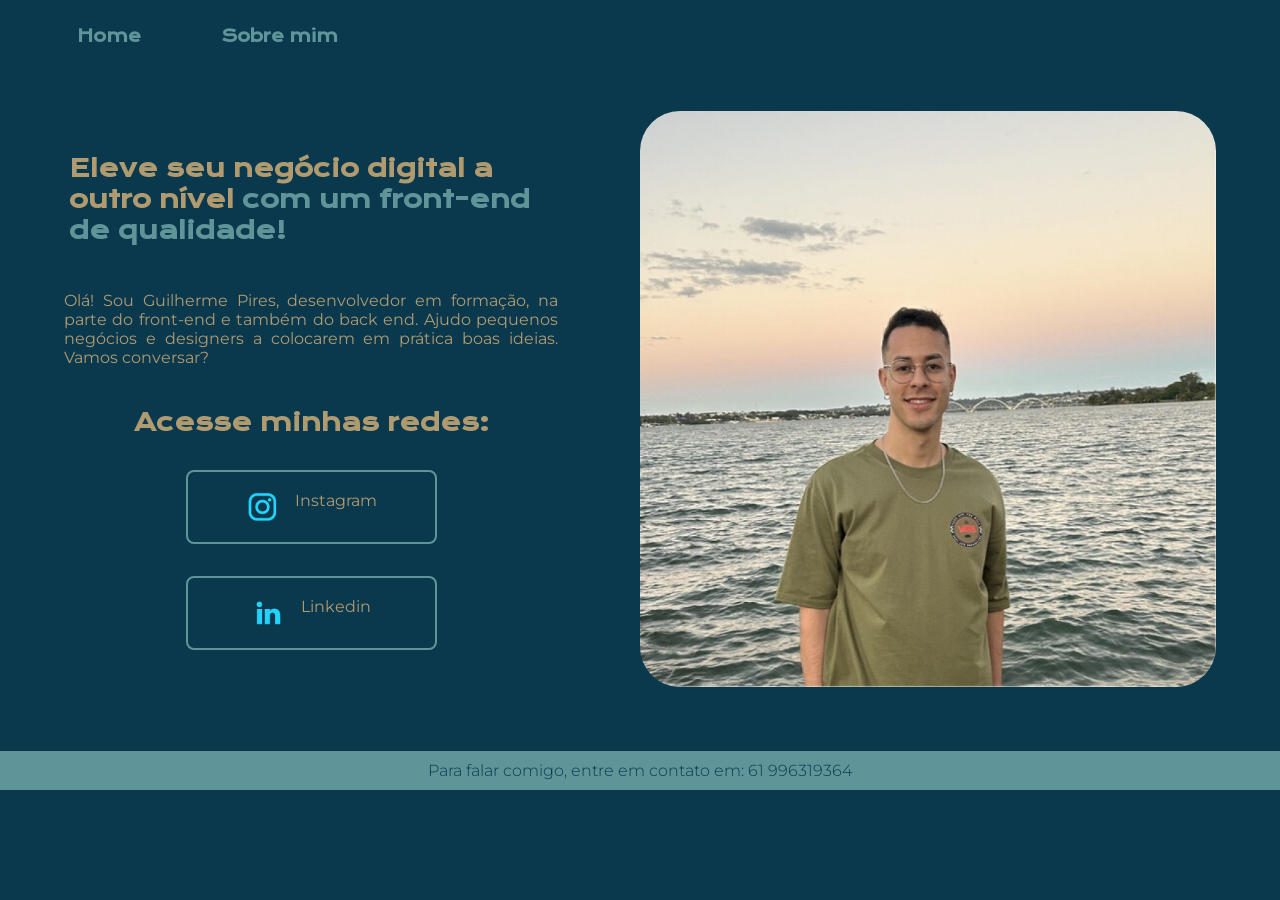
<file: index.html>
<!DOCTYPE html>
<html lang="pt-br">
  <head>
    <meta charset="UTF-8" />
    <meta name="viewport" content="width=device-width, initial-scale=1.0" />
    <title>Portifólio de Guilherme</title>
    <link rel="stylesheet" href="Style/style.css" />
  </head>
  <body>
    <header class="Cabecalho">
      <nav class="cabecalho__menu"> <!--Aqui é minha tag container ou tag pai-->
        <a class="cabecalho__menu__links" href="">Home</a>
        <a class="cabecalho__menu__links" href="About.html">Sobre mim</a>
      </nav>
    </header>
    <main class="Apresentacao">
      <section class="apresentacao__conteudo">
        <h1 class="apresentacao__conteudo__titulo">
          Eleve seu negócio digital a outro nível
          <strong class="titulo-destaque"
            >com um front-end de qualidade!</strong>
        </h1>
        <p class="apresentacao__conteudo__texto">
          Olá! Sou Guilherme Pires, desenvolvedor em formação, na parte do
          front-end e também do back end. Ajudo pequenos negócios e designers a
          colocarem em prática boas ideias. Vamos conversar?
        </p>
        <div class="apresentacao__link">
          <h2 class="apresentacao__link__subtitulo">Acesse minhas redes:</h2>
          <a
            class="apresentacao__links__navegacao"
            href="https://www.instagram.com/guilherme_pires56/?next=%2F"
            target="_blank"
          >
            <img src="assets/instagram.png" alt="" />Instagram</a
          >
          <a
            class="apresentacao__links__navegacao"
            href="https://www.linkedin.com/in/guilherme-pires-de-oliveira-062863216/"
            target="_blank"
          >
            <img src="assets/linkedin.png" alt="Foto do linkedin" />Linkedin</a
          >
        </div>
      </section>
      <img class="foto" src="assets/certa.jpeg" alt="Sendo programador"
      />
    </main>
    <footer class="Rodape">
      <p>Para falar comigo, entre em contato em: 61 996319364</p>
    </footer>
  </body>
</html>
</file>
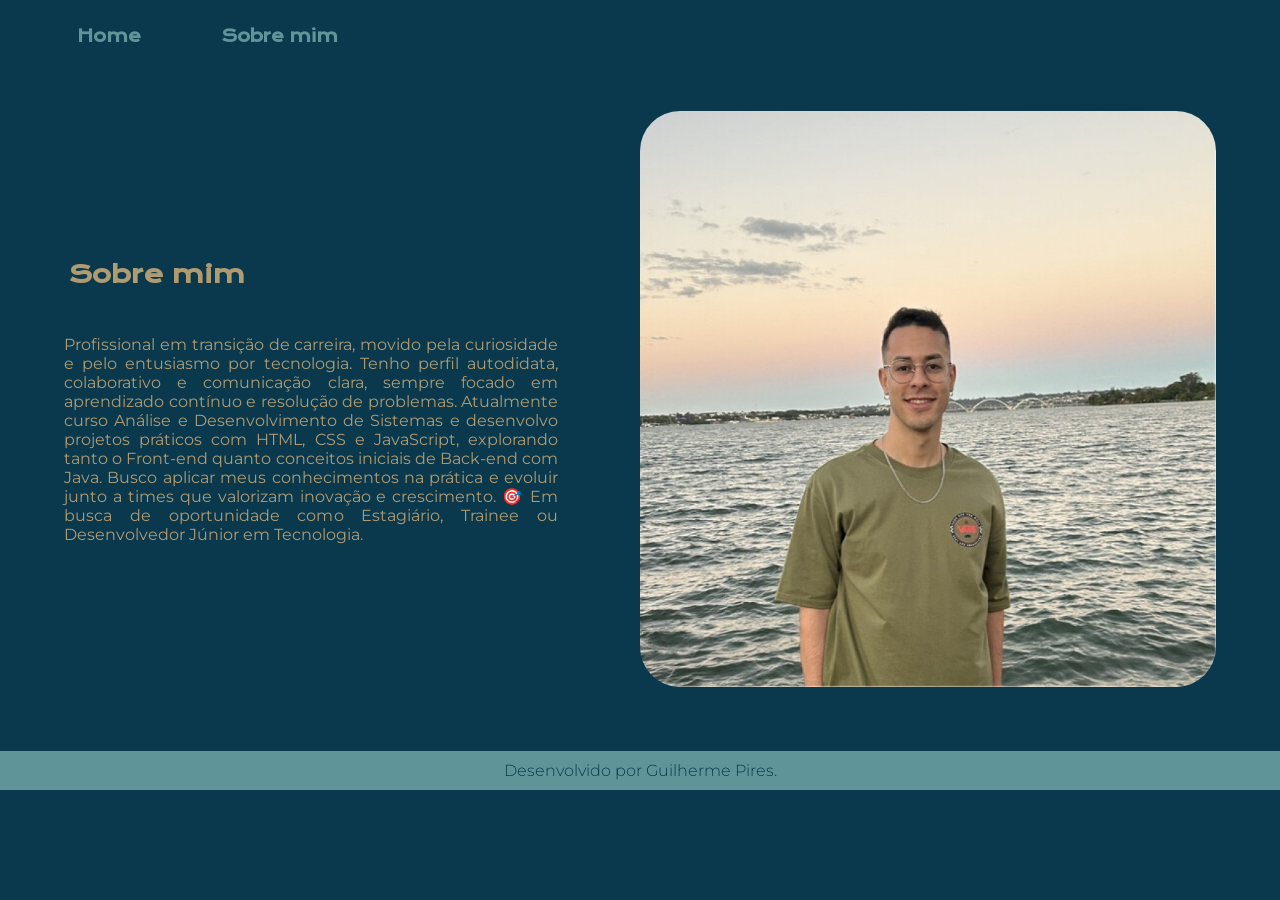
<file: About.html>
<!DOCTYPE html>
<html lang="pt-br">
  <head>
    <meta charset="UTF-8" />
    <meta name="viewport" content="width=device-width, initial-scale=1.0" />
    <title>Sobre mim</title>
    <link rel="stylesheet" href="Style/style.css" />
  </head>
  <body>
    <header class="Cabecalho">
      <nav class="cabecalho__menu">
        <a class="cabecalho__menu__links" href="index.html">Home</a>
        <a class="cabecalho__menu__links" href="About.html">Sobre mim</a>
      </nav>
    </header>
    <main class="Apresentacao">
      <section class="apresentacao__conteudo">
        <h1 class="apresentacao__conteudo__titulo">Sobre mim</h1>
        <p class="apresentacao__conteudo__texto"> Profissional em transição de carreira, movido pela curiosidade e pelo entusiasmo por tecnologia. Tenho perfil autodidata, colaborativo e comunicação clara, sempre focado em aprendizado contínuo e resolução de problemas.

        Atualmente curso Análise e Desenvolvimento de Sistemas e desenvolvo projetos práticos com HTML, CSS e JavaScript, explorando tanto o Front-end quanto conceitos iniciais de Back-end com Java. Busco aplicar meus conhecimentos na prática e evoluir junto a times que valorizam inovação e crescimento.

        🎯 Em busca de oportunidade como Estagiário, Trainee ou Desenvolvedor Júnior em Tecnologia.
        </section>
      <img class="foto" src="assets/certa.jpeg" alt="Sendo programador" />
    </main>
    <footer class="Rodape">
      <p>Desenvolvido por Guilherme Pires.</p>
    </footer>
  </body>
</html>
</file>
<file: Style/style.css>
@import url('https://fonts.googleapis.com/css2?family=Krona+One&family=Montserrat:wght@400;600&display=swap');

:root{
  --cor-primaria: #0a394e; 
  --cor-secundaria: #B09B71;
  --cor-terciaria: #5F9598;
  --cor-quartenaria: #F3F4F4;
  --cor-quintanaria: #2c2b2b;
  
  --fonte-titulo: 'Krona One', sans-serif;
  --font-texto: 'Montserrat', sans-serif;
}
  
*{
    margin: 0px;
    padding: 0px;
}
body {
    background-color: var(--cor-primaria);
    color: var(--cor-secundaria);
    /* height: 100vh; apenas uma tag que é usada quando o site está incompleto, para preencher o site todo*/ 
    box-sizing: border-box;   
}
.Cabecalho{
  padding: 2% 0% 0% 6%;
}
.cabecalho__menu{
  display: flex;
  align-items: center;
  gap: 80px;
}
.cabecalho__menu__links{
  text-align: center;
  font-size: 1,25rem;
  font-family: var(--fonte-titulo);
  font-weight: 600;
  color: var(--cor-terciaria);
  text-decoration: none;
}
.cabecalho__menu__links:hover {
   color: var(--cor-quartenaria);
}
.Apresentacao {
    padding: 5%; 
    display: flex;
    align-items: center; 
    justify-content: space-between; 
    gap: 82px;   
}
 .titulo-destaque{
    color: var(--cor-terciaria);
    font-family: var(--fonte-titulo);
 }
 .apresentacao__conteudo{
    width: 50%;
    display: flex;
    flex-direction: column;
    gap: 40px;
 }
 .apresentacao__conteudo__titulo {
  font-size: 2,25rem;
  font-family: var(--fonte-titulo);
  padding: 1%;
 }
 
 .apresentacao__conteudo__texto{
    font-size: 1,25rem;
    font-family: var(--font-texto);
    text-align: justify;
 }

 .lista{

 }
 .apresentacao__link {
   display: flex;
   flex-direction: column;
   justify-content: space-between;
   align-items: center;
   gap: 32px;
 }
 .apresentacao__link__subtitulo {
    font-family: var(--fonte-titulo);
    font-weight: 400px;
    font-size: 1,5rem;
  }

 .apresentacao__links__navegacao {
   /* background-color: aqua; */
   display: flex;
   justify-content: center;
   gap: 16px;
   border: 2px solid var(--cor-terciaria);
   width: 50%;
   text-align: center;
   border-radius: 8px;
   font-size: 1,25rem;
   padding: 19px 0;
   text-decoration: none;
   color: var(--cor-secundaria);
   font-family: var(--font-texto);
   
 }
 .apresentacao__links__navegacao:hover {
  background-color: var(--cor-quintanaria);
  padding: 25px;

 }

  .foto {
   border-radius: 40px;
   width: 50%;
  }
 .Rodape {
   background-color: var(--cor-terciaria);
   color: var(--cor-primaria);
   padding: 10px;
   text-align: center;
   font-family: var(--font-texto);
   font-size: 1,125rem;
   font-weight: 300;
 }

 @media(max-width: 650px) {
  .Cabecalho{
    padding: 10%;
  }
  .cabecalho__menu{
    justify-content: center;
  }
  .Apresentacao{
    flex-direction: column-reverse;
    padding: 5%;
  }
  .apresentacao__conteudo{
    width: auto;
  }
 }
</file>
